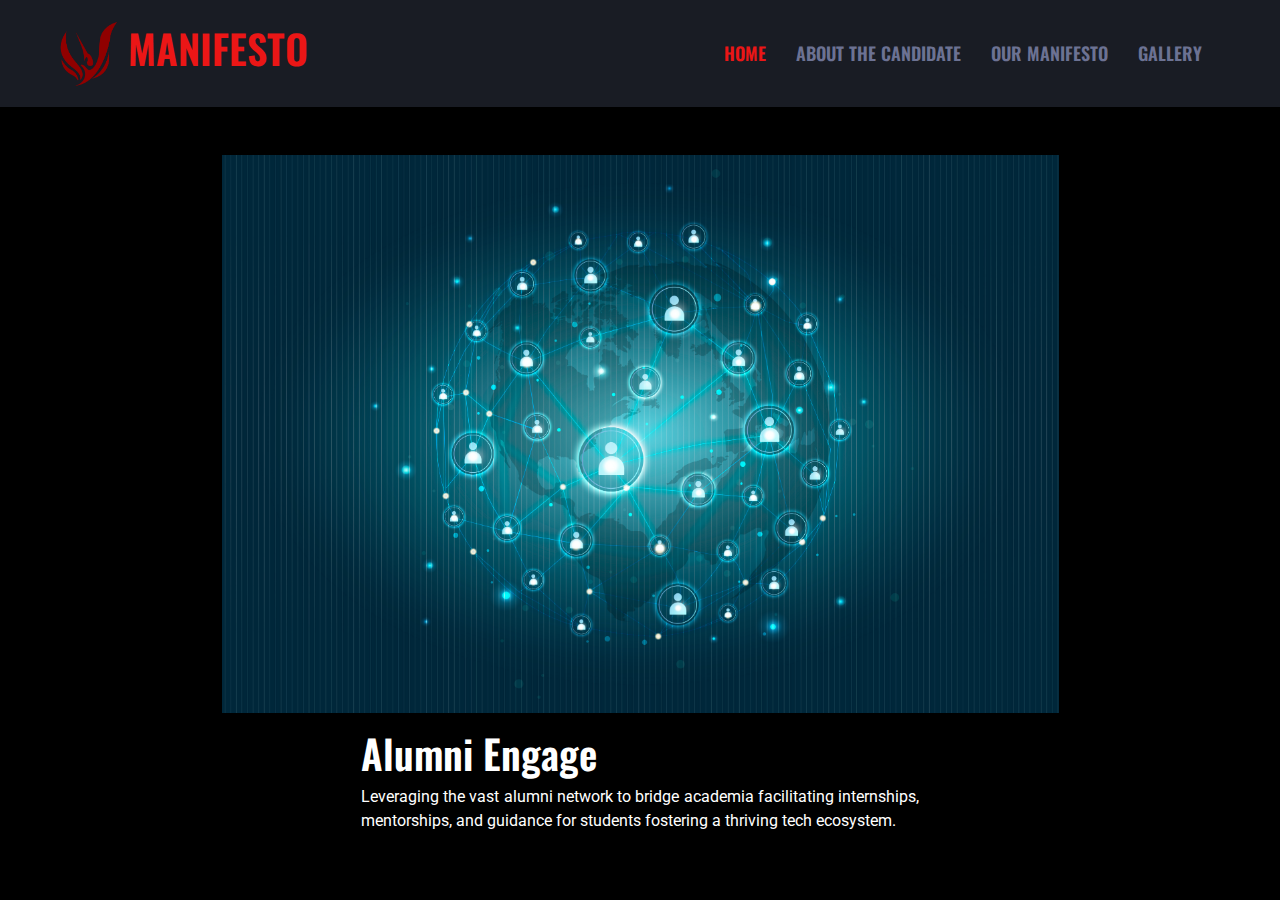
<file: alumni.html>
<!DOCTYPE html>
<html lang="en">

<head>
    <meta charset="utf-8">
    <title>Vote For Saniya</title>
    <meta content="width=device-width, initial-scale=1.0" name="viewport">
    <meta content="" name="keywords">
    <meta content="" name="description">

    <!-- Favicon -->
    <link href="img/favicon.ico" rel="icon">

    <!-- Google Web Fonts -->
    <link rel="preconnect" href="https://fonts.googleapis.com">
    <link rel="preconnect" href="https://fonts.gstatic.com" crossorigin>
    <link href="https://fonts.googleapis.com/css2?family=Roboto:wght@400;500&family=Oswald:wght@600&display=swap" rel="stylesheet">

    <!-- Icon Font Stylesheet -->
    <link href="https://cdnjs.cloudflare.com/ajax/libs/font-awesome/5.10.0/css/all.min.css" rel="stylesheet">
    <link href="https://cdn.jsdelivr.net/npm/bootstrap-icons@1.4.1/font/bootstrap-icons.css" rel="stylesheet">

    <!-- Libraries Stylesheet -->
    <link href="lib/animate/animate.min.css" rel="stylesheet">
    <link href="lib/owlcarousel/assets/owl.carousel.min.css" rel="stylesheet">

    <!-- Customized Bootstrap Stylesheet -->
    <link href="css/bootstrap.min.css" rel="stylesheet">

    <!-- Template Stylesheet -->
    <link href="css/style.css" rel="stylesheet">

    <!--AOS  -->
    <!-- <link href="https://unpkg.com/aos@2.3.1/dist/aos.css" rel="stylesheet">
    <script src="https://unpkg.com/aos@2.3.1/dist/aos.js"></script> -->

    <link rel="stylesheet" href="css/new.css">
    <script defer src="js/carousel.js"></script>
</head>

<body>




    <!-- Navbar Start -->
    <nav class="navbar navbar-expand-lg bg-secondary navbar-dark sticky-top py-lg-0 px-lg-5 wow fadeIn" data-wow-delay="0.1s">
        <a href="index.html" class="navbar-brand ms-4 ms-lg-0">
            <h1 class="mb-0 align-items-center text-primary text-uppercase"><span style="height:1rem ;"><img style="height:5rem" src="./img/logo.png" alt=""></span>Manifesto</h1>
        </a>
        <button type="button" class="navbar-toggler me-4" data-bs-toggle="collapse" data-bs-target="#navbarCollapse">
            <span class="navbar-toggler-icon"></span>
        </button>
        <div class="collapse navbar-collapse" id="navbarCollapse">
            <div class="navbar-nav ms-auto p-4 p-lg-0">
                <a href="index.html" class="nav-item nav-link active">Home</a>
                <a href="#about" class="nav-item nav-link">About the Candidate</a>
                <a href="#mani" class="nav-item nav-link">Our Manifesto</a>

                <a href="#gallery" class="nav-item nav-link">Gallery</a>
            </div>
            
        </div>
    </nav>
    <!-- Navbar End -->

    <!-- About Start -->
    <div class="maincont  container-xxl py-5" style="  overflow: hidden;position: relative;" >
        
        <div class="container">
            <div class="hero ">
                <div class="mainimg wow fadeIn" data-wow-delay="0.1s">
                    <img class="image img-fluid w-75 align-self-end mb-3" style="z-index: 10;" src="img/network.jpg"  alt="">
                </div>
                <div class="col-lg-6 wow fadeIn " style="text-align: justify;z-index: 20;color:white;float: right;" data-wow-delay="0.5s">
                    <h1>Alumni Engage</h1>
                    <p>Leveraging the vast alumni network to bridge academia facilitating internships, mentorships, and guidance for students fostering a thriving tech ecosystem.</p>

                </div>
            </div>
        </div>
    </div>
    <!-- About End -->
</body>
</file>
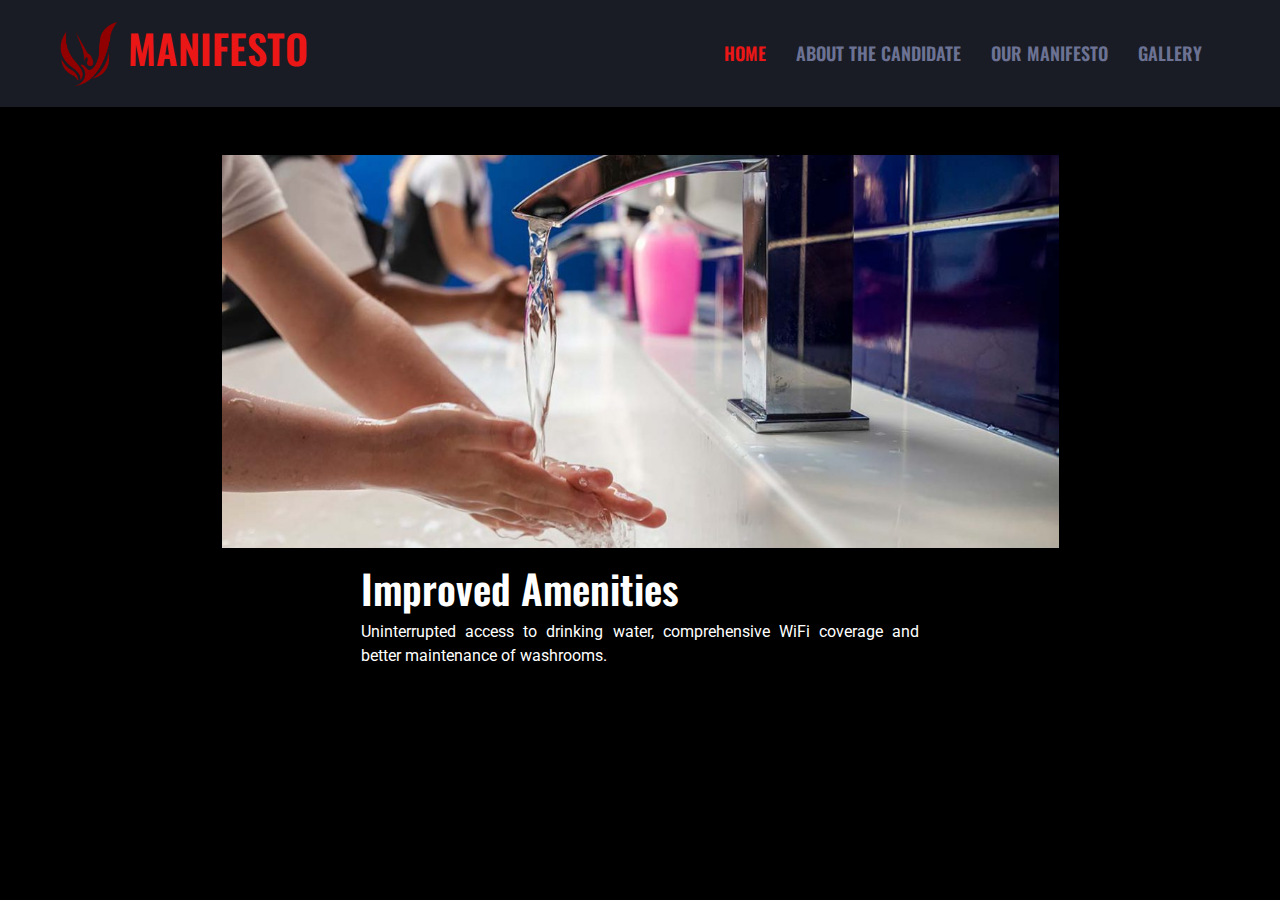
<file: amenities.html>
<!DOCTYPE html>
<html lang="en">

<head>
    <meta charset="utf-8">
    <title>Vote For Saniya</title>
    <meta content="width=device-width, initial-scale=1.0" name="viewport">
    <meta content="" name="keywords">
    <meta content="" name="description">

    <!-- Favicon -->
    <link href="img/favicon.ico" rel="icon">

    <!-- Google Web Fonts -->
    <link rel="preconnect" href="https://fonts.googleapis.com">
    <link rel="preconnect" href="https://fonts.gstatic.com" crossorigin>
    <link href="https://fonts.googleapis.com/css2?family=Roboto:wght@400;500&family=Oswald:wght@600&display=swap" rel="stylesheet">

    <!-- Icon Font Stylesheet -->
    <link href="https://cdnjs.cloudflare.com/ajax/libs/font-awesome/5.10.0/css/all.min.css" rel="stylesheet">
    <link href="https://cdn.jsdelivr.net/npm/bootstrap-icons@1.4.1/font/bootstrap-icons.css" rel="stylesheet">

    <!-- Libraries Stylesheet -->
    <link href="lib/animate/animate.min.css" rel="stylesheet">
    <link href="lib/owlcarousel/assets/owl.carousel.min.css" rel="stylesheet">

    <!-- Customized Bootstrap Stylesheet -->
    <link href="css/bootstrap.min.css" rel="stylesheet">

    <!-- Template Stylesheet -->
    <link href="css/style.css" rel="stylesheet">

    <!--AOS  -->
    <!-- <link href="https://unpkg.com/aos@2.3.1/dist/aos.css" rel="stylesheet">
    <script src="https://unpkg.com/aos@2.3.1/dist/aos.js"></script> -->

    <link rel="stylesheet" href="css/new.css">
    <script defer src="js/carousel.js"></script>
</head>

<body>




    <!-- Navbar Start -->
    <nav class="navbar navbar-expand-lg bg-secondary navbar-dark sticky-top py-lg-0 px-lg-5 wow fadeIn" data-wow-delay="0.1s">
        <a href="index.html" class="navbar-brand ms-4 ms-lg-0">
            <h1 class="mb-0 align-items-center text-primary text-uppercase"><span style="height:1rem ;"><img style="height:5rem" src="./img/logo.png" alt=""></span>Manifesto</h1>
        </a>
        <button type="button" class="navbar-toggler me-4" data-bs-toggle="collapse" data-bs-target="#navbarCollapse">
            <span class="navbar-toggler-icon"></span>
        </button>
        <div class="collapse navbar-collapse" id="navbarCollapse">
            <div class="navbar-nav ms-auto p-4 p-lg-0">
                <a href="index.html" class="nav-item nav-link active">Home</a>
                <a href="#about" class="nav-item nav-link">About the Candidate</a>
                <a href="#mani" class="nav-item nav-link">Our Manifesto</a>

                <a href="#gallery" class="nav-item nav-link">Gallery</a>
            </div>
            
        </div>
    </nav>
    <!-- Navbar End -->

    <!-- About Start -->
    <div class="maincont  container-xxl py-5" style="  overflow: hidden;position: relative;" >
        
        <div class="container">
            <div class="hero ">
                <div class="mainimg wow fadeIn" data-wow-delay="0.1s">
                    <img class="image img-fluid w-75 align-self-end mb-3" style="z-index: 10;" src="img/handwash.jpg"  alt="">
                </div>
                <div class="col-lg-6 wow fadeIn " style="text-align: justify;z-index: 20;color:white;float: right;" data-wow-delay="0.5s">
                    <h1>Improved Amenities</h1>
                    <p>Uninterrupted access to drinking water, comprehensive WiFi coverage and better maintenance of washrooms.</p>

                </div>
            </div>
        </div>
    </div>
    <!-- About End -->
</body>
</file>
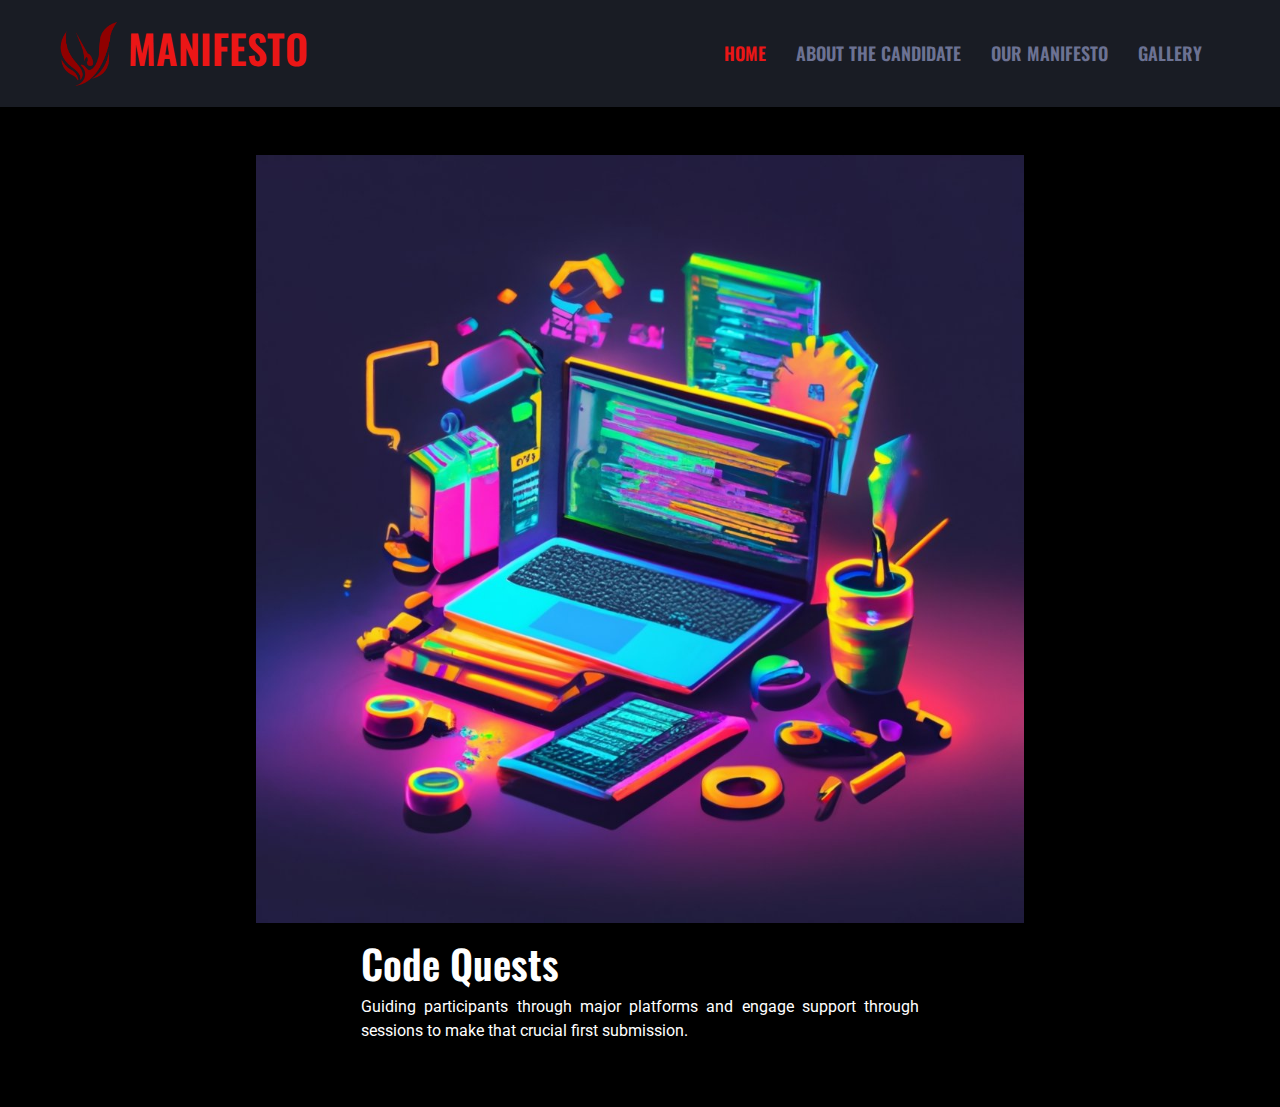
<file: codequests.html>
<!DOCTYPE html>
<html lang="en">

<head>
    <meta charset="utf-8">
    <title>Vote For Saniya</title>
    <meta content="width=device-width, initial-scale=1.0" name="viewport">
    <meta content="" name="keywords">
    <meta content="" name="description">

    <!-- Favicon -->
    <link href="img/favicon.ico" rel="icon">

    <!-- Google Web Fonts -->
    <link rel="preconnect" href="https://fonts.googleapis.com">
    <link rel="preconnect" href="https://fonts.gstatic.com" crossorigin>
    <link href="https://fonts.googleapis.com/css2?family=Roboto:wght@400;500&family=Oswald:wght@600&display=swap" rel="stylesheet">

    <!-- Icon Font Stylesheet -->
    <link href="https://cdnjs.cloudflare.com/ajax/libs/font-awesome/5.10.0/css/all.min.css" rel="stylesheet">
    <link href="https://cdn.jsdelivr.net/npm/bootstrap-icons@1.4.1/font/bootstrap-icons.css" rel="stylesheet">

    <!-- Libraries Stylesheet -->
    <link href="lib/animate/animate.min.css" rel="stylesheet">
    <link href="lib/owlcarousel/assets/owl.carousel.min.css" rel="stylesheet">

    <!-- Customized Bootstrap Stylesheet -->
    <link href="css/bootstrap.min.css" rel="stylesheet">

    <!-- Template Stylesheet -->
    <link href="css/style.css" rel="stylesheet">

    <!--AOS  -->
    <!-- <link href="https://unpkg.com/aos@2.3.1/dist/aos.css" rel="stylesheet">
    <script src="https://unpkg.com/aos@2.3.1/dist/aos.js"></script> -->

    <link rel="stylesheet" href="css/new.css">
    <script defer src="js/carousel.js"></script>
</head>

<body>




    <!-- Navbar Start -->
    <nav class="navbar navbar-expand-lg bg-secondary navbar-dark sticky-top py-lg-0 px-lg-5 wow fadeIn" data-wow-delay="0.1s">
        <a href="index.html" class="navbar-brand ms-4 ms-lg-0">
            <h1 class="mb-0 align-items-center text-primary text-uppercase"><span style="height:1rem ;"><img style="height:5rem" src="./img/logo.png" alt=""></span>Manifesto</h1>
        </a>
        <button type="button" class="navbar-toggler me-4" data-bs-toggle="collapse" data-bs-target="#navbarCollapse">
            <span class="navbar-toggler-icon"></span>
        </button>
        <div class="collapse navbar-collapse" id="navbarCollapse">
            <div class="navbar-nav ms-auto p-4 p-lg-0">
                <a href="index.html" class="nav-item nav-link active">Home</a>
                <a href="#about" class="nav-item nav-link">About the Candidate</a>
                <a href="#mani" class="nav-item nav-link">Our Manifesto</a>

                <a href="#gallery" class="nav-item nav-link">Gallery</a>
            </div>
            
        </div>
    </nav>
    <!-- Navbar End -->

    <!-- About Start -->
    <div class="maincont  container-xxl py-5" style="  overflow: hidden;position: relative;" >
        
        <div class="container">
            <div class="hero ">
                <div class="mainimg wow fadeIn" data-wow-delay="0.1s">
                    <img class="image img-fluid w-75 align-self-end mb-3" style="z-index: 10;" src="img/codequest.webp"  alt="">
                </div>
                <div class="col-lg-6 wow fadeIn " style="text-align: justify;z-index: 20;color:white;float: right;" data-wow-delay="0.5s">
                    <h1>Code Quests</h1>
                    <p>Guiding participants through major platforms and engage support through sessions to make that crucial first submission.</p>

                </div>
            </div>
        </div>
    </div>
    <!-- About End -->
</body>
</file>
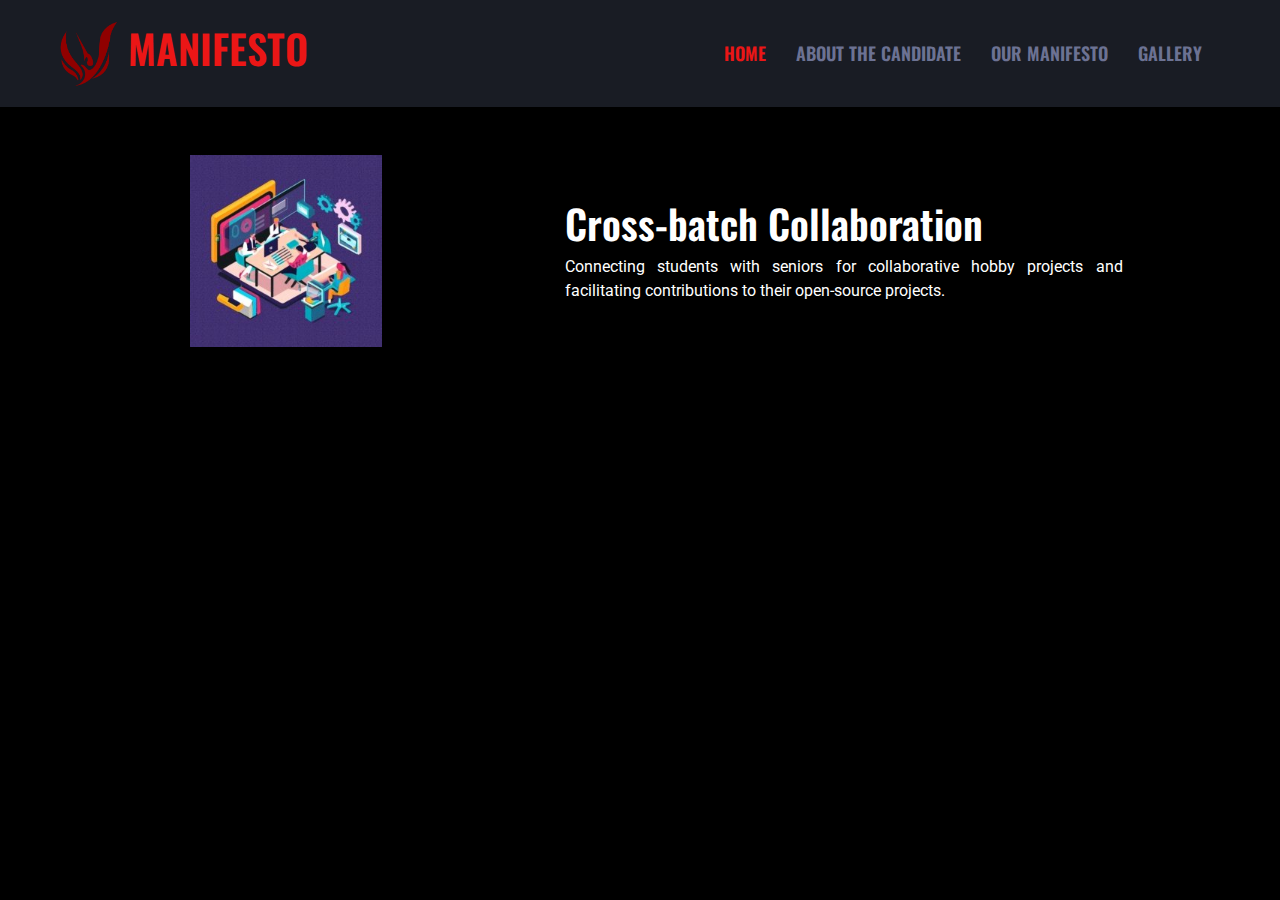
<file: collaboration.html>
<!DOCTYPE html>
<html lang="en">

<head>
    <meta charset="utf-8">
    <title>Vote For Saniya</title>
    <meta content="width=device-width, initial-scale=1.0" name="viewport">
    <meta content="" name="keywords">
    <meta content="" name="description">

    <!-- Favicon -->
    <link href="img/favicon.ico" rel="icon">

    <!-- Google Web Fonts -->
    <link rel="preconnect" href="https://fonts.googleapis.com">
    <link rel="preconnect" href="https://fonts.gstatic.com" crossorigin>
    <link href="https://fonts.googleapis.com/css2?family=Roboto:wght@400;500&family=Oswald:wght@600&display=swap" rel="stylesheet">

    <!-- Icon Font Stylesheet -->
    <link href="https://cdnjs.cloudflare.com/ajax/libs/font-awesome/5.10.0/css/all.min.css" rel="stylesheet">
    <link href="https://cdn.jsdelivr.net/npm/bootstrap-icons@1.4.1/font/bootstrap-icons.css" rel="stylesheet">

    <!-- Libraries Stylesheet -->
    <link href="lib/animate/animate.min.css" rel="stylesheet">
    <link href="lib/owlcarousel/assets/owl.carousel.min.css" rel="stylesheet">

    <!-- Customized Bootstrap Stylesheet -->
    <link href="css/bootstrap.min.css" rel="stylesheet">

    <!-- Template Stylesheet -->
    <link href="css/style.css" rel="stylesheet">

    <!--AOS  -->
    <!-- <link href="https://unpkg.com/aos@2.3.1/dist/aos.css" rel="stylesheet">
    <script src="https://unpkg.com/aos@2.3.1/dist/aos.js"></script> -->

    <link rel="stylesheet" href="css/new.css">
    <script defer src="js/carousel.js"></script>
</head>

<body>




    <!-- Navbar Start -->
    <nav class="navbar navbar-expand-lg bg-secondary navbar-dark sticky-top py-lg-0 px-lg-5 wow fadeIn" data-wow-delay="0.1s">
        <a href="index.html" class="navbar-brand ms-4 ms-lg-0">
            <h1 class="mb-0 align-items-center text-primary text-uppercase"><span style="height:1rem ;"><img style="height:5rem" src="./img/logo.png" alt=""></span>Manifesto</h1>
        </a>
        <button type="button" class="navbar-toggler me-4" data-bs-toggle="collapse" data-bs-target="#navbarCollapse">
            <span class="navbar-toggler-icon"></span>
        </button>
        <div class="collapse navbar-collapse" id="navbarCollapse">
            <div class="navbar-nav ms-auto p-4 p-lg-0">
                <a href="index.html" class="nav-item nav-link active">Home</a>
                <a href="#about" class="nav-item nav-link">About the Candidate</a>
                <a href="#mani" class="nav-item nav-link">Our Manifesto</a>

                <a href="#gallery" class="nav-item nav-link">Gallery</a>
            </div>
            
        </div>
    </nav>
    <!-- Navbar End -->

    <!-- About Start -->
    <div class="maincont  container-xxl py-5" style="  overflow: hidden;position: relative;" >
        
        <div class="container">
            <div class="hero ">
                <div class="mainimg wow fadeIn" data-wow-delay="0.1s">
                    <img class="image img-fluid w-75 align-self-end mb-3" style="z-index: 10;" src="img/community.webp"  alt="">
                </div>
                <div class="col-lg-6 wow fadeIn " style="text-align: justify;z-index: 20;color:white;float: right;" data-wow-delay="0.5s">
                    <h1>Cross-batch Collaboration</h1>
                    <p>Connecting students with seniors for collaborative hobby projects and facilitating contributions to their open-source projects.</p>

                </div>
            </div>
        </div>
    </div>
    <!-- About End -->
</body>
</file>
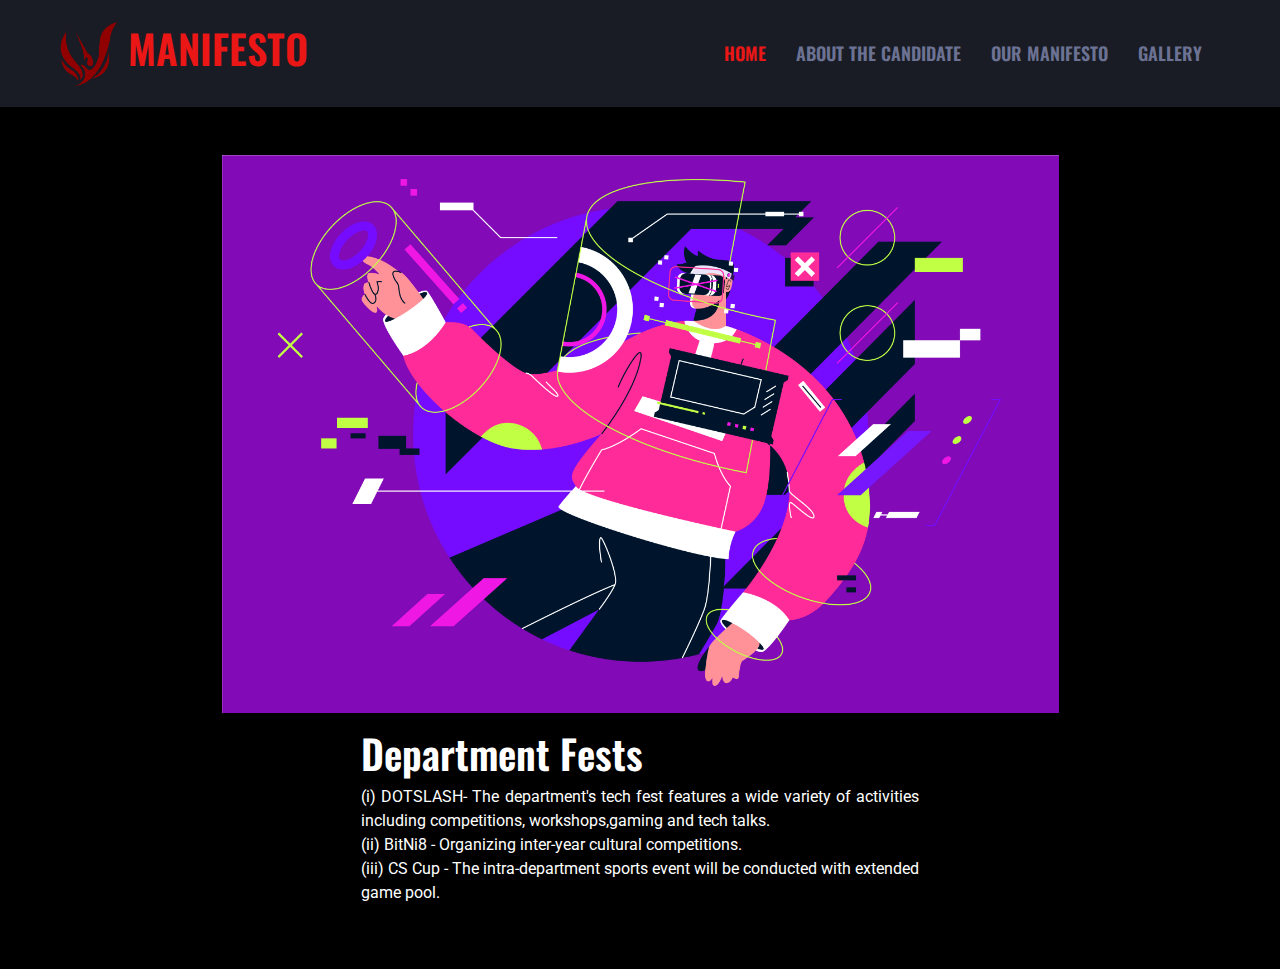
<file: fest.html>
<!DOCTYPE html>
<html lang="en">

<head>
    <meta charset="utf-8">
    <title>Vote For Saniya</title>
    <meta content="width=device-width, initial-scale=1.0" name="viewport">
    <meta content="" name="keywords">
    <meta content="" name="description">

    <!-- Favicon -->
    <link href="img/favicon.ico" rel="icon">

    <!-- Google Web Fonts -->
    <link rel="preconnect" href="https://fonts.googleapis.com">
    <link rel="preconnect" href="https://fonts.gstatic.com" crossorigin>
    <link href="https://fonts.googleapis.com/css2?family=Roboto:wght@400;500&family=Oswald:wght@600&display=swap" rel="stylesheet">

    <!-- Icon Font Stylesheet -->
    <link href="https://cdnjs.cloudflare.com/ajax/libs/font-awesome/5.10.0/css/all.min.css" rel="stylesheet">
    <link href="https://cdn.jsdelivr.net/npm/bootstrap-icons@1.4.1/font/bootstrap-icons.css" rel="stylesheet">

    <!-- Libraries Stylesheet -->
    <link href="lib/animate/animate.min.css" rel="stylesheet">
    <link href="lib/owlcarousel/assets/owl.carousel.min.css" rel="stylesheet">

    <!-- Customized Bootstrap Stylesheet -->
    <link href="css/bootstrap.min.css" rel="stylesheet">

    <!-- Template Stylesheet -->
    <link href="css/style.css" rel="stylesheet">

    <!--AOS  -->
    <!-- <link href="https://unpkg.com/aos@2.3.1/dist/aos.css" rel="stylesheet">
    <script src="https://unpkg.com/aos@2.3.1/dist/aos.js"></script> -->

    <link rel="stylesheet" href="css/new.css">
    <script defer src="js/carousel.js"></script>
</head>

<body>




    <!-- Navbar Start -->
    <nav class="navbar navbar-expand-lg bg-secondary navbar-dark sticky-top py-lg-0 px-lg-5 wow fadeIn" data-wow-delay="0.1s">
        <a href="index.html" class="navbar-brand ms-4 ms-lg-0">
            <h1 class="mb-0 align-items-center text-primary text-uppercase"><span style="height:1rem ;"><img style="height:5rem" src="./img/logo.png" alt=""></span>Manifesto</h1>
        </a>
        <button type="button" class="navbar-toggler me-4" data-bs-toggle="collapse" data-bs-target="#navbarCollapse">
            <span class="navbar-toggler-icon"></span>
        </button>
        <div class="collapse navbar-collapse" id="navbarCollapse">
            <div class="navbar-nav ms-auto p-4 p-lg-0">
                <a href="index.html" class="nav-item nav-link active">Home</a>
                <a href="#about" class="nav-item nav-link">About the Candidate</a>
                <a href="#mani" class="nav-item nav-link">Our Manifesto</a>

                <a href="#gallery" class="nav-item nav-link">Gallery</a>
            </div>
            
        </div>
    </nav>
    <!-- Navbar End -->

    <!-- About Start -->
    <div class="maincont  container-xxl py-5" style="  overflow: hidden;position: relative;" >
        
        <div class="container">
            <div class="hero ">
                <div class="mainimg wow fadeIn" data-wow-delay="0.1s">
                    <img class="image img-fluid w-75 align-self-end mb-3" style="z-index: 10;" src="img/dotslash.jpg" alt="">
                </div>
                <div class="col-lg-6 wow fadeIn " style="text-align: justify;z-index: 20;color:white;float: right;" data-wow-delay="0.5s">
                    <h1>Department Fests</h1>
                    <p>(i) DOTSLASH- The department's tech fest features a wide variety of activities including competitions, workshops,gaming and tech talks.<br>
                    (ii) BitNi8 - Organizing inter-year cultural competitions.<br>
                (iii) CS Cup - The intra-department sports event will be conducted with extended game pool.</p>

                </div>
            </div>
        </div>
    </div>
    <!-- About End -->
</body>
</file>
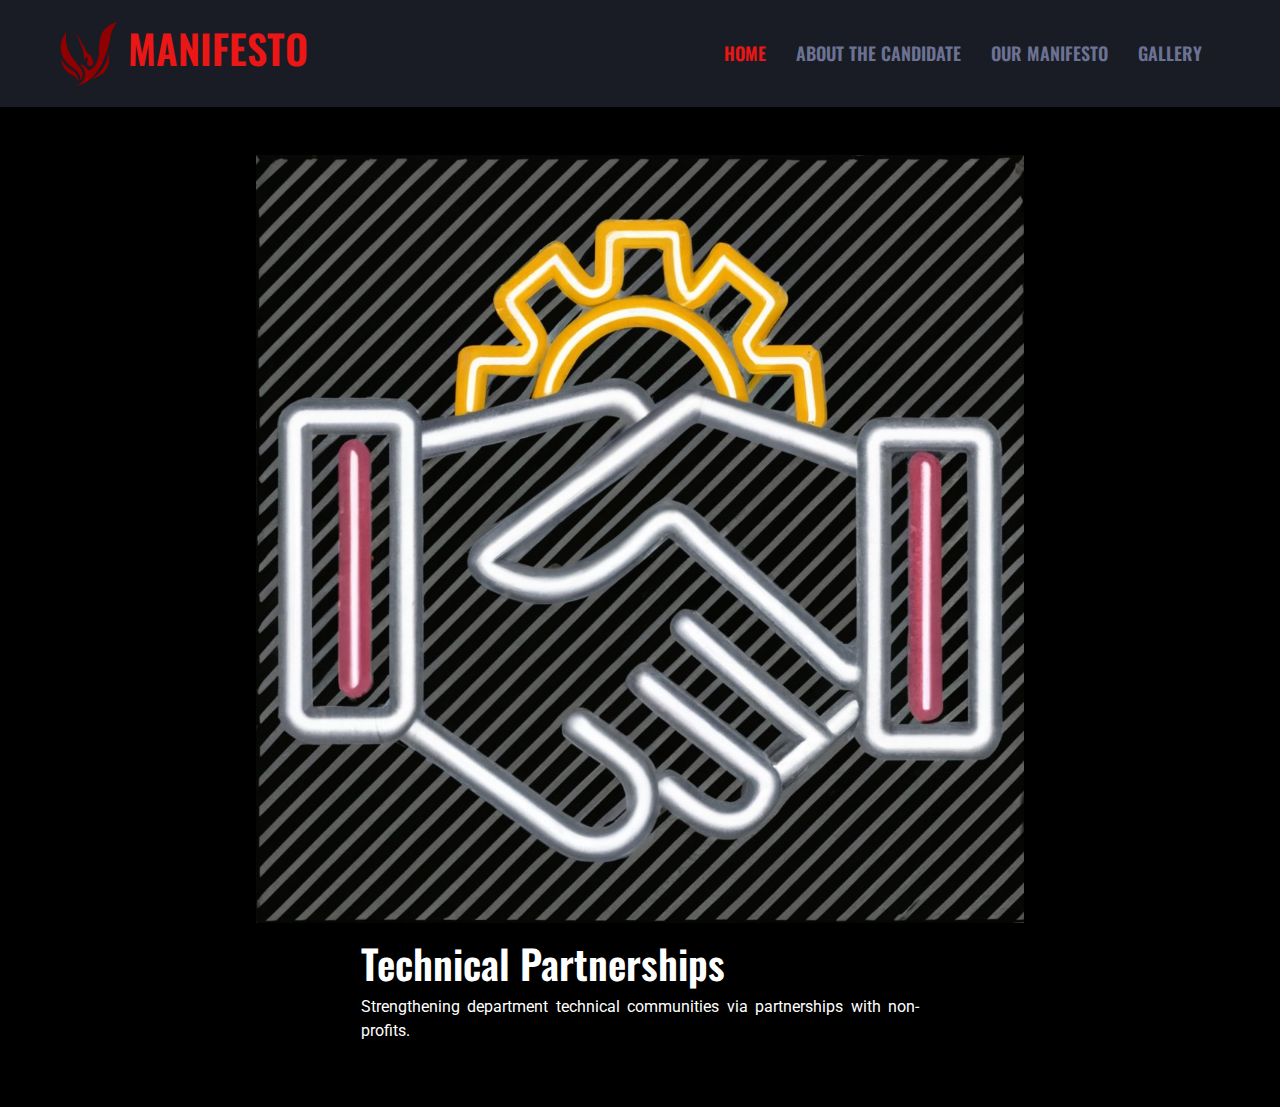
<file: partnerships.html>
<!DOCTYPE html>
<html lang="en">

<head>
    <meta charset="utf-8">
    <title>Vote For Saniya</title>
    <meta content="width=device-width, initial-scale=1.0" name="viewport">
    <meta content="" name="keywords">
    <meta content="" name="description">

    <!-- Favicon -->
    <link href="img/favicon.ico" rel="icon">

    <!-- Google Web Fonts -->
    <link rel="preconnect" href="https://fonts.googleapis.com">
    <link rel="preconnect" href="https://fonts.gstatic.com" crossorigin>
    <link href="https://fonts.googleapis.com/css2?family=Roboto:wght@400;500&family=Oswald:wght@600&display=swap" rel="stylesheet">

    <!-- Icon Font Stylesheet -->
    <link href="https://cdnjs.cloudflare.com/ajax/libs/font-awesome/5.10.0/css/all.min.css" rel="stylesheet">
    <link href="https://cdn.jsdelivr.net/npm/bootstrap-icons@1.4.1/font/bootstrap-icons.css" rel="stylesheet">

    <!-- Libraries Stylesheet -->
    <link href="lib/animate/animate.min.css" rel="stylesheet">
    <link href="lib/owlcarousel/assets/owl.carousel.min.css" rel="stylesheet">

    <!-- Customized Bootstrap Stylesheet -->
    <link href="css/bootstrap.min.css" rel="stylesheet">

    <!-- Template Stylesheet -->
    <link href="css/style.css" rel="stylesheet">

    <!--AOS  -->
    <!-- <link href="https://unpkg.com/aos@2.3.1/dist/aos.css" rel="stylesheet">
    <script src="https://unpkg.com/aos@2.3.1/dist/aos.js"></script> -->

    <link rel="stylesheet" href="css/new.css">
    <script defer src="js/carousel.js"></script>
</head>

<body>




    <!-- Navbar Start -->
    <nav class="navbar navbar-expand-lg bg-secondary navbar-dark sticky-top py-lg-0 px-lg-5 wow fadeIn" data-wow-delay="0.1s">
        <a href="index.html" class="navbar-brand ms-4 ms-lg-0">
            <h1 class="mb-0 align-items-center text-primary text-uppercase"><span style="height:1rem ;"><img style="height:5rem" src="./img/logo.png" alt=""></span>Manifesto</h1>
        </a>
        <button type="button" class="navbar-toggler me-4" data-bs-toggle="collapse" data-bs-target="#navbarCollapse">
            <span class="navbar-toggler-icon"></span>
        </button>
        <div class="collapse navbar-collapse" id="navbarCollapse">
            <div class="navbar-nav ms-auto p-4 p-lg-0">
                <a href="index.html" class="nav-item nav-link active">Home</a>
                <a href="#about" class="nav-item nav-link">About the Candidate</a>
                <a href="#mani" class="nav-item nav-link">Our Manifesto</a>

                <a href="#gallery" class="nav-item nav-link">Gallery</a>
            </div>
            
        </div>
    </nav>
    <!-- Navbar End -->

    <!-- About Start -->
    <div class="maincont  container-xxl py-5" style="  overflow: hidden;position: relative;" >
        
        <div class="container">
            <div class="hero ">
                <div class="mainimg wow fadeIn" data-wow-delay="0.1s">
                    <img class="image img-fluid mb-3 w-75 align-self-end" style="z-index: 10;" src="img/partnerships.webp" alt="">
                </div>
                <div class="col-lg-6 wow fadeIn " style="text-align: justify;z-index: 20;color:white;float: right;" data-wow-delay="0.5s">
                    <h1>Technical Partnerships</h1>
                    <p>Strengthening department technical communities via partnerships with non-profits.</p>

                </div>
            </div>
        </div>
    </div>
    <!-- About End -->
</body>
</file>
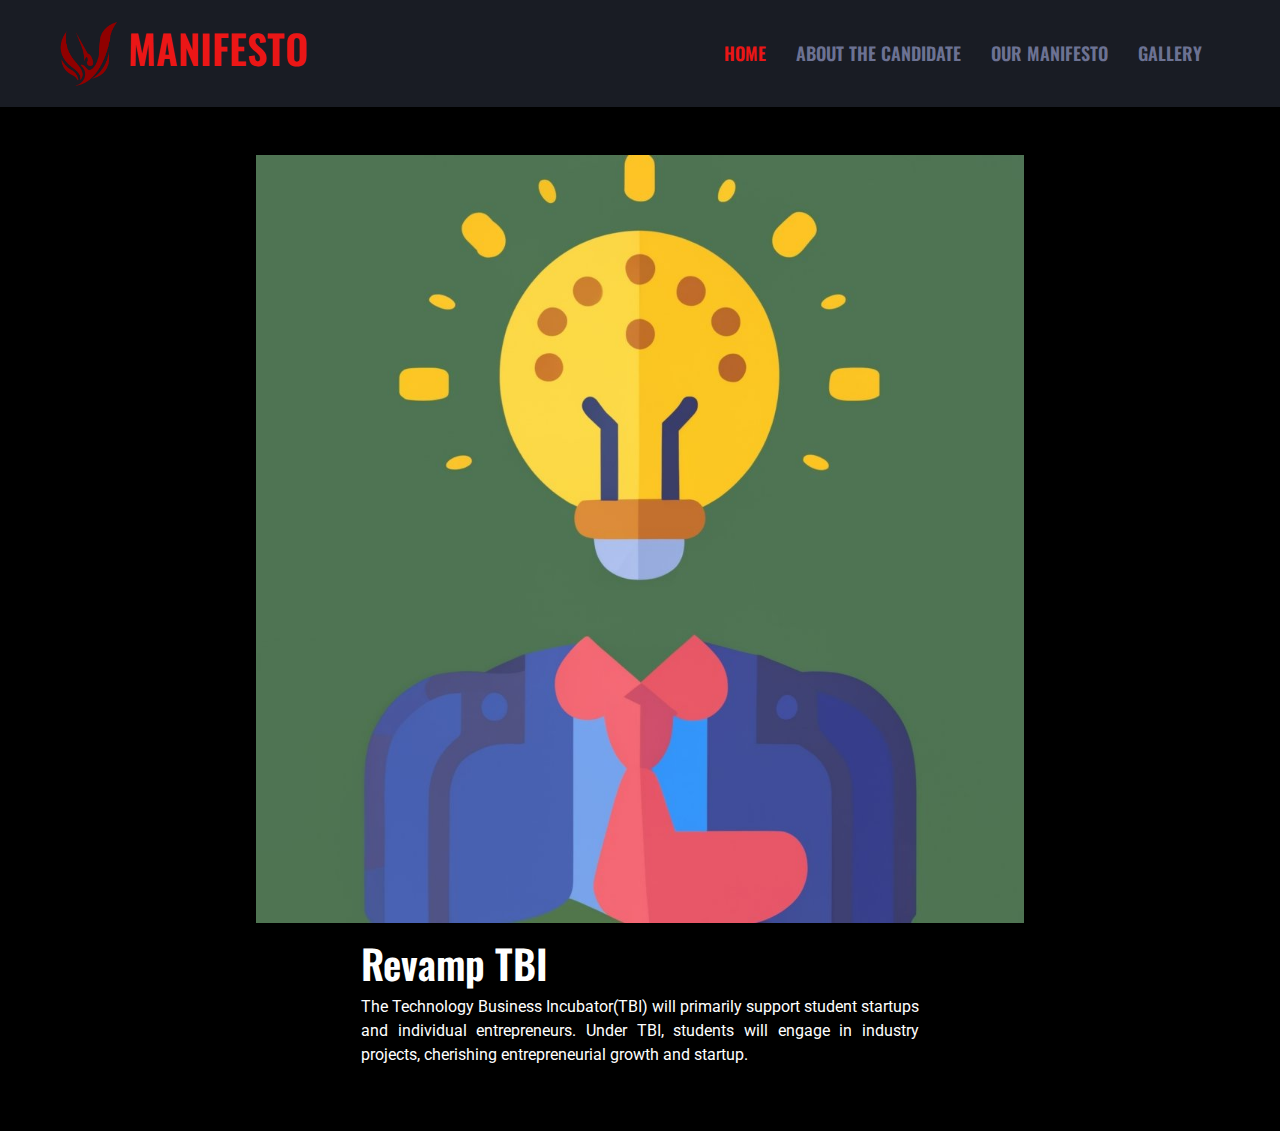
<file: tbi.html>
<!DOCTYPE html>
<html lang="en">

<head>
    <meta charset="utf-8">
    <title>Vote For Saniya</title>
    <meta content="width=device-width, initial-scale=1.0" name="viewport">
    <meta content="" name="keywords">
    <meta content="" name="description">

    <!-- Favicon -->
    <link href="img/favicon.ico" rel="icon">

    <!-- Google Web Fonts -->
    <link rel="preconnect" href="https://fonts.googleapis.com">
    <link rel="preconnect" href="https://fonts.gstatic.com" crossorigin>
    <link href="https://fonts.googleapis.com/css2?family=Roboto:wght@400;500&family=Oswald:wght@600&display=swap" rel="stylesheet">

    <!-- Icon Font Stylesheet -->
    <link href="https://cdnjs.cloudflare.com/ajax/libs/font-awesome/5.10.0/css/all.min.css" rel="stylesheet">
    <link href="https://cdn.jsdelivr.net/npm/bootstrap-icons@1.4.1/font/bootstrap-icons.css" rel="stylesheet">

    <!-- Libraries Stylesheet -->
    <link href="lib/animate/animate.min.css" rel="stylesheet">
    <link href="lib/owlcarousel/assets/owl.carousel.min.css" rel="stylesheet">

    <!-- Customized Bootstrap Stylesheet -->
    <link href="css/bootstrap.min.css" rel="stylesheet">

    <!-- Template Stylesheet -->
    <link href="css/style.css" rel="stylesheet">

    <!--AOS  -->
    <!-- <link href="https://unpkg.com/aos@2.3.1/dist/aos.css" rel="stylesheet">
    <script src="https://unpkg.com/aos@2.3.1/dist/aos.js"></script> -->

    <link rel="stylesheet" href="css/new.css">
    <script defer src="js/carousel.js"></script>
</head>

<body>




    <!-- Navbar Start -->
    <nav class="navbar navbar-expand-lg bg-secondary navbar-dark sticky-top py-lg-0 px-lg-5 wow fadeIn" data-wow-delay="0.1s">
        <a href="index.html" class="navbar-brand ms-4 ms-lg-0">
            <h1 class="mb-0 align-items-center text-primary text-uppercase"><span style="height:1rem ;"><img style="height:5rem" src="./img/logo.png" alt=""></span>Manifesto</h1>
        </a>
        <button type="button" class="navbar-toggler me-4" data-bs-toggle="collapse" data-bs-target="#navbarCollapse">
            <span class="navbar-toggler-icon"></span>
        </button>
        <div class="collapse navbar-collapse" id="navbarCollapse">
            <div class="navbar-nav ms-auto p-4 p-lg-0">
                <a href="index.html" class="nav-item nav-link active">Home</a>
                <a href="#about" class="nav-item nav-link">About the Candidate</a>
                <a href="#mani" class="nav-item nav-link">Our Manifesto</a>

                <a href="#gallery" class="nav-item nav-link">Gallery</a>
            </div>
            
        </div>
    </nav>
    <!-- Navbar End -->

    <!-- About Start -->
    <div class="maincont  container-xxl py-5" style="  overflow: hidden;position: relative;" >
        
        <div class="container">
            <div class="hero ">
                <div class="mainimg wow fadeIn" data-wow-delay="0.1s">
                    <img class="image img-fluid w-75 align-self-end mb-3" style="z-index: 10;" src="img/tbi.webp" alt="">
                </div>
                <div class="col-lg-6 wow fadeIn " style="text-align: justify;z-index: 20;color:white;float: right;" data-wow-delay="0.5s">
                    <h1>Revamp TBI</h1>
                    <p>The Technology Business Incubator(TBI) will primarily support student startups and individual entrepreneurs. Under TBI, students will engage in industry projects, cherishing entrepreneurial growth and startup.</p>

                </div>
            </div>
        </div>
    </div>
    <!-- About End -->
</body>
</file>
<file: css/style.css>
/********** Template CSS **********/
:root {
    --primary: #EB1616;
    --secondary: #191C24;
    --light: #6C7293;
    --dark: #000000;
}

.back-to-top {
    position: fixed;
    display: none;
    right: 45px;
    bottom: 45px;
    z-index: 99;
}


/*** Spinner ***/
#spinner {
    opacity: 0;
    visibility: hidden;
    transition: opacity .5s ease-out, visibility 0s linear .5s;
    z-index: 99999;
}

#spinner.show {
    transition: opacity .5s ease-out, visibility 0s linear 0s;
    visibility: visible;
    opacity: 1;
}


/*** Button ***/
.btn {
    font-weight: 500;
    transition: .5s;
}

.btn-square {
    width: 38px;
    height: 38px;
}

.btn-sm-square {
    width: 32px;
    height: 32px;
}

.btn-lg-square {
    width: 48px;
    height: 48px;
}

.btn-square,
.btn-sm-square,
.btn-lg-square {
    padding: 0;
    display: flex;
    align-items: center;
    justify-content: center;
    font-weight: normal;
}


/*** Navbar ***/
.navbar .dropdown-toggle::after {
    border: none;
    content: "\f107";
    font-family: "Font Awesome 5 Free";
    font-weight: 900;
    vertical-align: middle;
    margin-left: 8px;
}

.navbar .navbar-nav .nav-link {
    margin-right: 30px;
    padding: 40px 0;
    color: var(--light);
    font-family: 'Oswald', sans-serif;
    font-size: 18px;
    font-weight: 600;
    text-transform: uppercase;
    outline: none;
}

.navbar .navbar-nav .nav-link:hover,
.navbar .navbar-nav .nav-link.active {
    color: var(--primary);
}

.navbar.sticky-top {
    top: -100px;
    transition: .5s;
}

@media (max-width: 991.98px) {
    .navbar .navbar-nav .nav-link,
    .navbar.shadow-sm .navbar-nav .nav-link {
        margin-right: 0;
        padding: 10px 0;
    }

    .navbar .navbar-nav {
        margin-top: 8px;
        border-top: 1px solid var(--light);
    }
}

@media (min-width: 992px) {
    .navbar.shadow-sm .navbar-nav .nav-link {
        padding: 20px 0;
    }

    .navbar .nav-item .dropdown-menu {
        display: block;
        border: none;
        margin-top: 0;
        top: 150%;
        opacity: 0;
        visibility: hidden;
        transition: .5s;
    }

    .navbar .nav-item:hover .dropdown-menu {
        top: 100%;
        visibility: visible;
        transition: .5s;
        opacity: 1;
    }
}


/*** Header ***/
.carousel-caption {
    top: 0;
    left: 0;
    right: 0;
    bottom: 0;
    background: rgba(0, 0, 0, .85);
    z-index: 1;
}

.carousel-control-prev,
.carousel-control-next {
    width: 10%;
}

.carousel-control-prev-icon,
.carousel-control-next-icon {
    width: 3rem;
    height: 3rem;
}

@media (max-width: 768px) {
    #header-carousel .carousel-item {
        position: relative;
        min-height: 450px;
    }
    
    #header-carousel .carousel-item img {
        position: absolute;
        width: 100%;
        height: 100%;
        object-fit: cover;
    }
}

.page-header {
    background: linear-gradient(rgba(0, 0, 0, .85), rgba(0, 0, 0, .85)), url(../img/carousel-1.jpg) center center no-repeat;
    background-size: cover;
}

.breadcrumb-item + .breadcrumb-item::before {
    color: var(--light);
}

.service-item{
    min-height: 17rem;
}

/*** Service ***/
.service-item .btn {
    position: absolute;
    right: -50px;
    bottom: -50px;
    width: 50px;
    height: 50px;
    color: var(--primary);
    background: var(--dark);
    opacity: 0;
}

.service-item:hover .btn {
    right: 0;
    bottom: 0;
    opacity: 1;
}


/*** Team ***/
.team-item .team-img::before,
.team-item .team-img::after {
    position: absolute;
    content: "";
    width: 0;
    height: 100%;
    top: 0;
    left: 0;
    background: rgba(0, 0, 0, .85);
    transition: .5s;
}

.team-item .team-img::after {
    left: auto;
    right: 0;
}

.team-item:hover .team-img::before,
.team-item:hover .team-img::after {
    width: 50%;
}

.team-item .team-img .team-social {
    position: absolute;
    width: 100%;
    height: 100%;
    top: 0;
    left: 0;
    display: flex;
    align-items: center;
    justify-content: center;
    transition: .5s;
    z-index: 3;
    opacity: 0;
}

.team-item:hover .team-img .team-social {
    transition-delay: .3s;
    opacity: 1;
}

.team-item .team-social .btn {
    display: inline-flex;
    margin: 0 3px;
    color: var(--primary);
    background: var(--dark);
}

.team-item .team-social .btn:hover {
    color: #FFFFFF;
    background: var(--primary);
}


/*** Testimonial ***/
.testimonial-carousel {
    max-width: 700px;
    margin: 0 auto;
}

.testimonial-carousel .owl-dots {
    margin-top: 35px;
    height: 100px;
    display: flex;
    align-items: center;
    justify-content: center;
}

.testimonial-carousel .owl-dots .owl-dot {
    width: 60px;
    height: 60px;
    margin: 0 5px;
    padding: 10px;
    background: var(--secondary);
    transition: .5s;
}

.testimonial-carousel .owl-dots .owl-dot.active {
    width: 100px;
    height: 100px;
}

.testimonial-carousel .owl-dots .owl-dot img {
    opacity: .1;
    transition: .5s;
}

.testimonial-carousel .owl-dots .owl-dot.active img {
    opacity: 1;
}


/*** Footer ***/
.footer .btn.btn-link {
    display: block;
    margin-bottom: 5px;
    padding: 0;
    text-align: left;
    color: var(--light);
    font-size: 15px;
    font-weight: normal;
    text-transform: capitalize;
    transition: .3s;
}

.footer .btn.btn-link::before {
    position: relative;
    content: "\f105";
    font-family: "Font Awesome 5 Free";
    font-weight: 900;
    margin-right: 10px;
}

.footer .btn.btn-link:hover {
    color: var(--primary);
    letter-spacing: 1px;
    box-shadow: none;
}

.footer .copyright {
    padding: 1.5rem;
    font-size: 15px;
    background: var(--dark);
}

.footer .copyright a {
    color: var(--light);
}

.footer .copyright a:hover {
    color: var(--primary);
}
</file>
<file: css/new.css>
/* The actual timeline (the vertical ruler) */
.main-timeline-4 {
  position: relative;
}

/* The actual timeline (the vertical ruler) */
.main-timeline-4::after {
  content: "";
  position: absolute;
  width: 3px;
  background-color: #bbb;
  top: 0;
  bottom: 0;
  left: 50%;
  margin-left: -3px;
}

/* Container around content */
.timeline-4 {
  position: relative;
  background-color: inherit;
  width: 50%;
}

/* The circles on the timeline */
.timeline-4::after {
  content: "";
  position: absolute;
  width: 25px;
  height: 25px;
  right: -11px;
  background-color: #bbb;
  top: 15px;
  border-radius: 50%;
  z-index: 1;
}

/* Place the container to the left */
.left-4 {
  padding: 0px 40px 20px 0px;
  left: 0;
}

/* Place the container to the right */
.right-4 {
  padding: 0px 0px 20px 40px;
  left: 50%;
}

/* Add arrows to the left container (pointing right) */
.left-4::before {
  content: " ";
  position: absolute;
  top: 18px;
  z-index: 1;
  right: 30px;
  border: medium solid rgba(37, 117, 252, 1);
  border-width: 10px 0 10px 10px;
  border-color: transparent transparent transparent rgba(37, 117, 252, 1);
}

/* Add arrows to the right container (pointing left) */
.right-4::before {
  content: " ";
  position: absolute;
  top: 18px;
  z-index: 1;
  left: 30px;
  border: medium solid rgba(245, 87, 108, 1);
  border-width: 10px 10px 10px 0;
  border-color: transparent rgba(245, 87, 108, 1) transparent transparent;
}

/* Fix the circle for containers on the right side */
.right-4::after {
  left: -14px;
}

/* Media queries - Responsive timeline on screens less than 600px wide */
@media screen and (max-width: 600px) {



  /* Place the timelime to the left */
  .main-timeline-4::after {
    left: 31px;
  }

  /* Full-width containers */
  .timeline-4 {
    width: 100%;
    padding-left: 70px;
    padding-right: 25px;
  }

  /* Make sure that all arrows are pointing leftwards */
  .timeline-4::before {
    left: 60px;
    border: medium solid white;
    border-width: 10px 10px 10px 0;
    border-color: transparent white transparent transparent;
  }

  /* Make sure all circles are at the same spot */
  .left-4::after,
  .right-4::after {
    left: 18px;
  }

  .left-4::before {
    right: auto;
  }

  /* Make all right containers behave like the left ones */
  .right-4 {
    left: 0%;
  }

  
}

.gradient-custom {
  /* fallback for old browsers */
  background: #6a11cb;

  /* Chrome 10-25, Safari 5.1-6 */
  background: -webkit-linear-gradient(
    to right,
    rgba(106, 17, 203, 1),
    rgba(37, 117, 252, 1)
  );

  /* W3C, IE 10+/ Edge, Firefox 16+, Chrome 26+, Opera 12+, Safari 7+ */
  background: linear-gradient(
    to right,
    rgba(106, 17, 203, 1),
    rgba(37, 117, 252, 1)
  );
}

.gradient-custom-4 {
  /* fallback for old browsers */
  background: #f093fb;

  /* Chrome 10-25, Safari 5.1-6 */
  background: -webkit-linear-gradient(
    to left,
    rgba(240, 147, 251, 1),
    rgba(245, 87, 108, 1)
  );

  /* W3C, IE 10+/ Edge, Firefox 16+, Chrome 26+, Opera 12+, Safari 7+ */
  background: linear-gradient(
    to left,
    rgba(240, 147, 251, 1),
    rgba(245, 87, 108, 1)
  );
}





/* ----- Carousel ----- */

.wrap {
  overflow: hidden;
}

.carousel {
  display: flex;
  left: -100%;
  list-style: none;
  margin: 0;
  padding: 0;
  position: relative;
  transform: translateX(100%) linear;
}

@media (min-width: 30em) {
  .carousel {
    left: -33.33333%;
    transform: translateX(33.33333%);
  }
}

@media (min-width: 40em) {
  .carousel {
    left: -20%;
    transform: translateX(20%);
  }
}

/* States */

.carousel.is-reversing {
  transform: translateX(-100%);
}

@media (min-width: 30em) {
  .carousel.is-reversing {
    transform: translateX(-33.33333%);
  }
}

@media (min-width: 40em) {
  .carousel.is-reversing {
    transform: translateX(-20%);
  }
}

.carousel.is-set {
  transform: none;
  transition: transform 0.5s cubic-bezier(0.23, 1, 0.32, 1);
}

/* ----- Seats ----- */

.carousel-seat {
  background: #dddddd00;
  flex: 1 0 100%;
  order: 2;
}

.carousel-seat:nth-child(even) {
  background: #d5d5d500;
}

@media (min-width: 30em) {
  .carousel-seat {
    flex-basis: 33.33333%;
  }
}

@media (min-width: 40em) {
  .carousel-seat {
    flex-basis: 20%;
  }
}

/* States */

.carousel-seat.is-ref {
  order: 1;
}

/* ----- Presentation ----- */

h2 {
  color: #aaa;
  font-size: 7em;
  font-weight: normal;
  margin: 0;
  padding: 0.6em 0;
  text-align: center;
}
#home
{
  height: 80vh;
  object-fit: contain;
  border-radius: 5rem;
  overflow: hidden;
  transition: all ease 0.1s;
}

#blob
{
  display: flex;
  justify-content: center;
  align-items: center;
  flex-direction: column;

}

.hero{
  display: flex;
  justify-content: space-around;
  align-items: center;
  flex-wrap: wrap;
}

.mainimg{
  display: flex;
  justify-content: center;
  align-items: center;
  border-radius: 1rem;
  z-index: 20;

}

/* .backgrnd{
  opacity: 0.6;
  position: absolute;
  left: 0;
  top: 0;
  width: 100%;
  height: auto;

} */

.maincont::before {
  content: "";
  position: absolute;
  top: 0;
  left: 0;
  right: 0;
  bottom: 0;
  background: linear-gradient(to left, rgba(0, 0, 0, 0.936), rgba(255, 255, 255, 0), rgb(0, 0, 0)),
              linear-gradient(to bottom, rgba(0, 0, 0, 0.078), rgba(255, 255, 255, 0), rgba(0, 0, 0, 0.811));
  z-index: 1;
  pointer-events: none;
}

.card{
  border-radius: 1rem ;
}

.carousel{
  gap: 1rem;
}

.carousel-seat{
  display: flex;
  justify-content: center;
  align-items: center;
  object-fit: contain;
}

.carousel-seat > img{
  max-width: 25vw;
  height: 25vw;
  object-fit: contain;
}

@media only screen and (max-width: 600px) {
  .carousel-seat > img{
      max-width: 75vw;
      height: 75vw;
      object-fit: contain;
  }
  .carousel{
      gap: 0rem;
  }
  #home{
    height: 60vh;
  }
}

/* .card
{
  display: flex;
  justify-content: center;
  align-items: center;
} */

.card{
  text-align: center;
  font-weight: 500;
  font-size: large;
}



#clip{
  position: relative;
  transition: all ease-in-out 0.5s;
}


#clip::before{
  content: "";
  position: absolute;
  top: 0;
  left: 0;
  right: 0;
  bottom: 0;
  background:
              linear-gradient(to top, rgba(0, 0, 0, 0.078)  , rgba(0, 0, 0, 0.929));
  z-index: 1;
  color: white;
  pointer-events: none;
}

#clip:hover{
  transform: scale(1.03);

}
</file>
